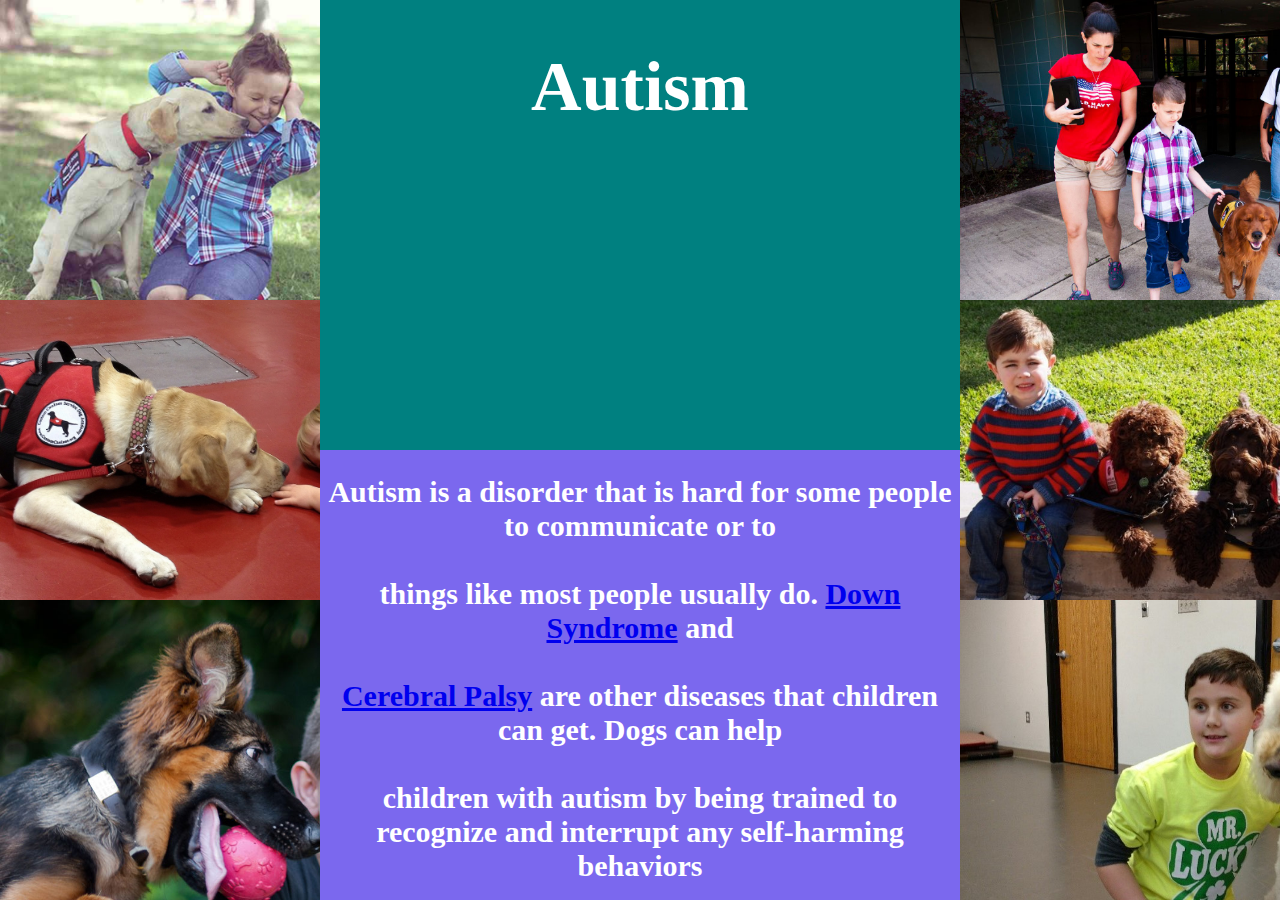
<file: page1.html>
<!DOCTYPE>
<html>
<head>
<title>Robo Help</title>
<link href="stylesheet.css" rel="stylesheet">
<link href="logo.jpg" rel="icon" type="image/x-icon" />
</head>
<body>

<div class="side indigo">
	<div class="photos2 purple"><img src="autism1.jpg" height="330"></div>
	<div class="photos2 orchid"><img src="autism3.jpg" height="330"></div>
	<div class="photos2 purple"><img src="autism6.jpg" height="330"></div>
</div>

<div class="middle mediumslateblue">
	<div class="midtext teal"><h1>Autism</h1></div>
	<div class="midtext indigo"><h2>Autism is a disorder that is hard for some people to communicate or to
	<br></br>
	things like most people usually do. <a href="page2.html">Down Syndrome</a> and
	<br></br>
	<a href="page3.html">Cerebral Palsy</a> are other diseases that children can get. Dogs can help
	<br></br>
	children with autism by being trained to recognize and interrupt any self-harming behaviors
	<br></br>
	and decrease any emotional meltdowns that a child might have. Here you 
	<br></br>
	could click on this <a href="https://www.autismspeaks.org/">link</a> to learn more about kids with Autism. Or go back to 
<a href="index.html">home page.</a></h2>
</div>
</div>

<div class="side2 midnightblue">
	<div class="photos2 orchid"><img src="autism4.jpg" height="330"></div>
	<div class="photos2 purple"><img src="autism5.jpg" height="333"></div>
	<div class="photos2 orchid"><img src="autism7.jpg" height="330"></div>
</div>


</body>
</html>
</file>
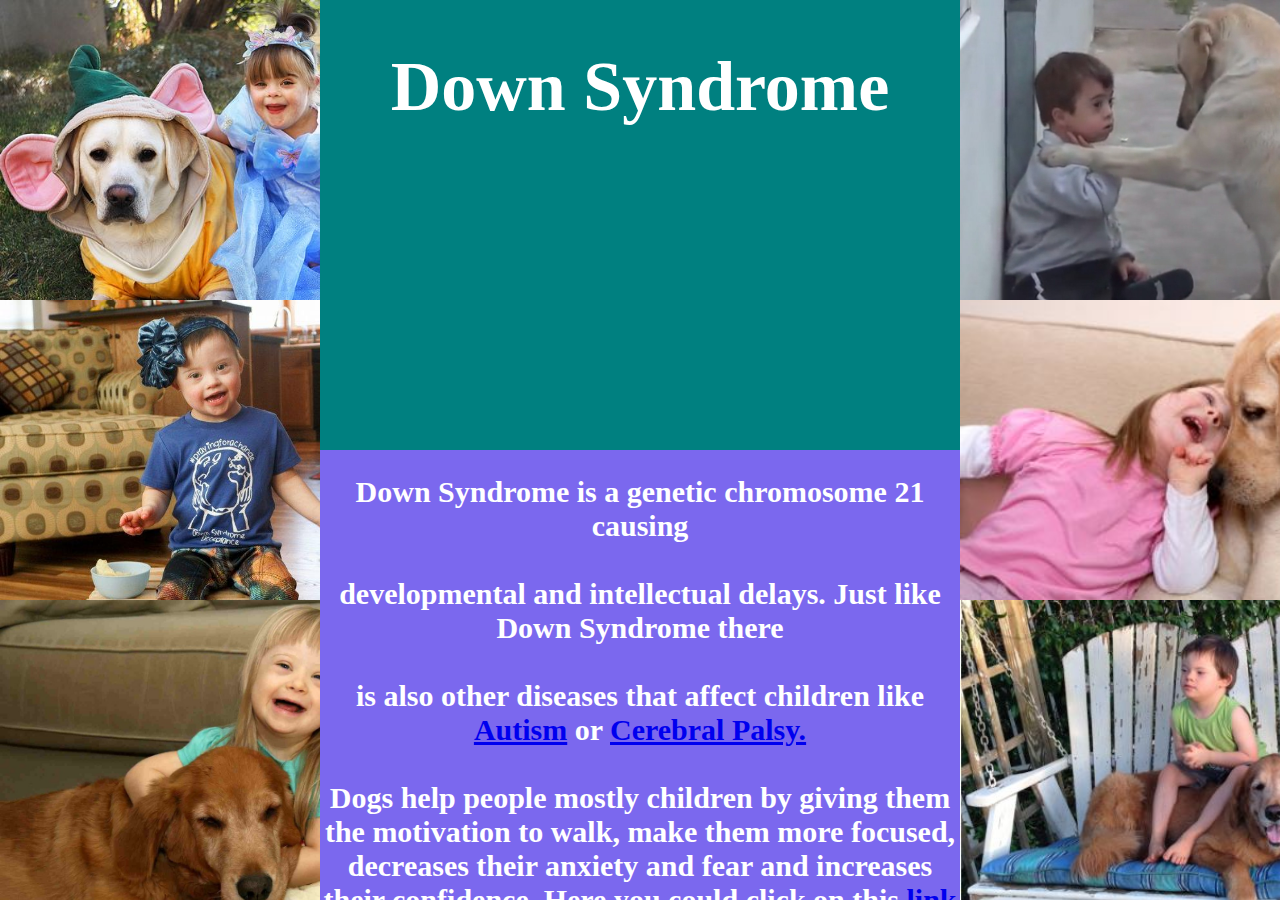
<file: page2.html>
<!DOCTYPE>
<html>
<head>
<title>Robo Help</title>
<link href="stylesheet.css" rel="stylesheet">
<link href="logo.jpg" rel="icon" type="image/x-icon" />
</head>
<body>

<div class="side indigo">
	<div class="photos2 purple"><img src="down1.png" height="330"></div>
	<div class="photos2 orchid"><img src="down2.jpg" height="330"></div>
	<div class="photos2 purple"><img src="down3.jpg" height="330"></div>
</div>

<div class="middle mediumslateblue">
	<div class="midtext teal"><h1>Down Syndrome</h1></div>
	<div class="midtext indigo"><h2>Down Syndrome is a genetic chromosome 21 causing
	<br></br>
	developmental and intellectual delays. Just like Down Syndrome there
	<br></br>
	is also other diseases that affect children like <a href="page1.html">Autism</a> or <a href="page3.html">Cerebral Palsy.</a> 
	<br></br>
	Dogs help people mostly children by giving them the motivation to walk, make them more focused, decreases their anxiety and fear and increases their confidence.
	Here you could click on this <a href="https://www.ndss.org/">link</a> to learn more about kids with Down
	<br></br>
	Syndrome. Or go back to <a href="index.html">home page.</a></h2></div> 
</div>

<div class="side2 midnightblue">
	<div class="photos2 orchid"><img src="down4.jpg" height="330"></div>
	<div class="photos2 purple"><img src="down5.JPG" height="330"></div>
	<div class="photos2 orchid"><img src="down6.JPG" height="360"></div>
</div>


</body>
</html>
</file>
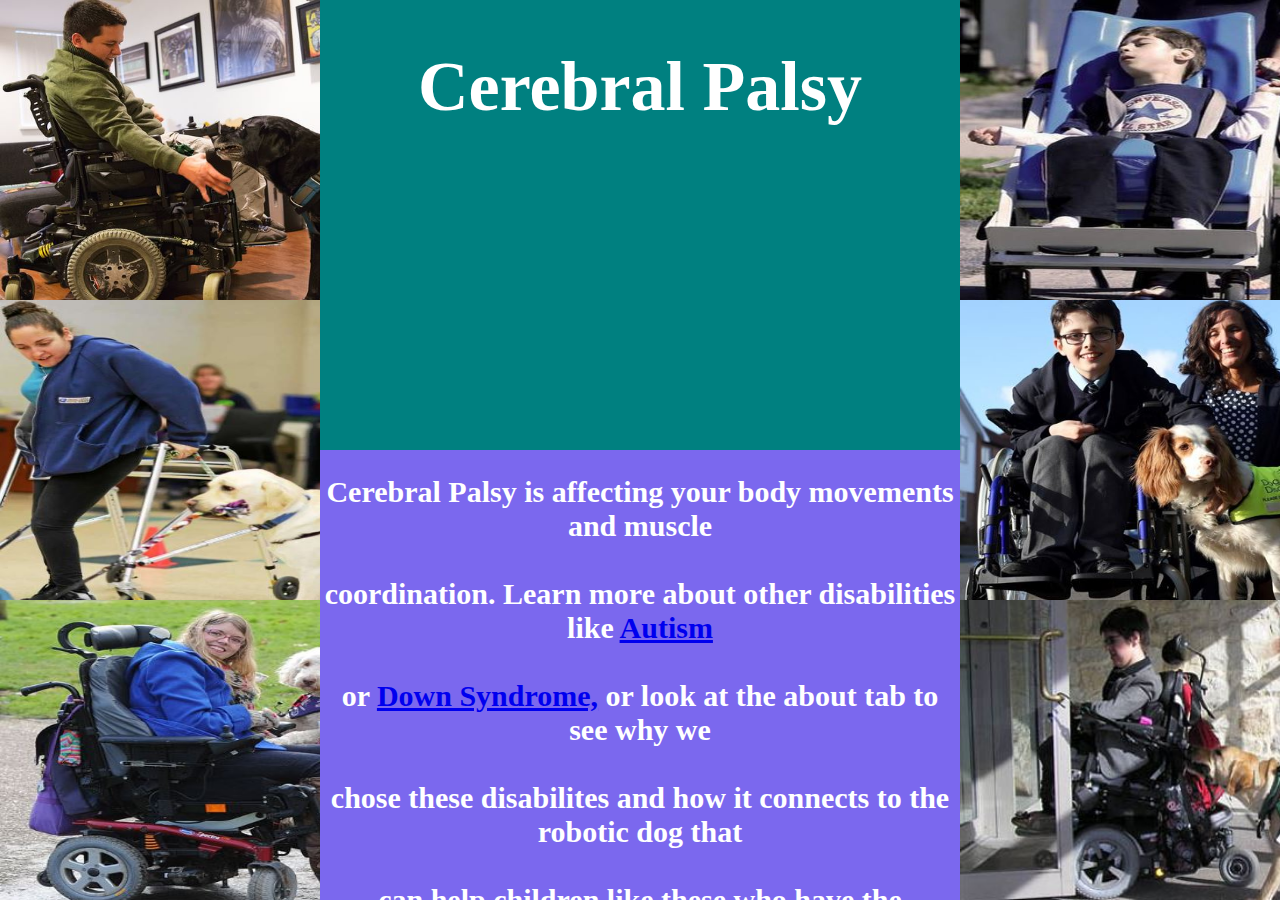
<file: page3.html>
<!DOCTYPE>
<html>
<head>
<title>Robo Help</title>
<link href="stylesheet.css" rel="stylesheet">
<link href="logo.jpg" rel="icon" type="image/x-icon" />
</head>
<body>

<div class="side indigo">
	<div class="photos2 purple"><img src="cerebral1.JPG" width="500" height="330"></div>
	<div class="photos2 orchid"><img src="cerebral2.JPG" width="500" height="330"></div>
	<div class="photos2 purple"><img src="cerebral3.JPG" width="500" height="330"></div>
</div>

<div class="middle mediumslateblue">
	<div class="midtext teal"><h1>Cerebral Palsy</h1></div>
	<div class="midtext indigo"><h2>Cerebral Palsy is affecting your body movements and muscle
	<br></br>
	coordination. Learn more about other disabilities like <a href="page1.html">Autism</a>
	<br></br>
	or <a href="page2.html">Down Syndrome,</a> or look at the about tab to see why we 
	<br></br>
	chose these disabilites and how it connects to the robotic dog that
	<br></br>
	can help children like these who have the disabilites <a href="about.html">About.</a> 
	Dogs help children with cerebral palsy that has a hard time hearing and these dogs help them respond to specific sounds.Here you
<br></br>
	could click on this <a href="http://yourcpf.org/">link</a> to learn more about kids with Cerebral Palsy. Or go back to <a href="index.html">home page.</a></h2></div></div>
</div>

<div class="side2 midnightblue">
	<div class="photos2 orchid"><img src="cerebral4.JPG" width="500" height="330"></div>
	<div class="photos2 purple"><img src="cerebral5.JPG" width="500" height="330"></div>
	<div class="photos2 orchid"><img src="cerebral6.JPG" height="330"></div>
</div>


</body>
</html>
</file>
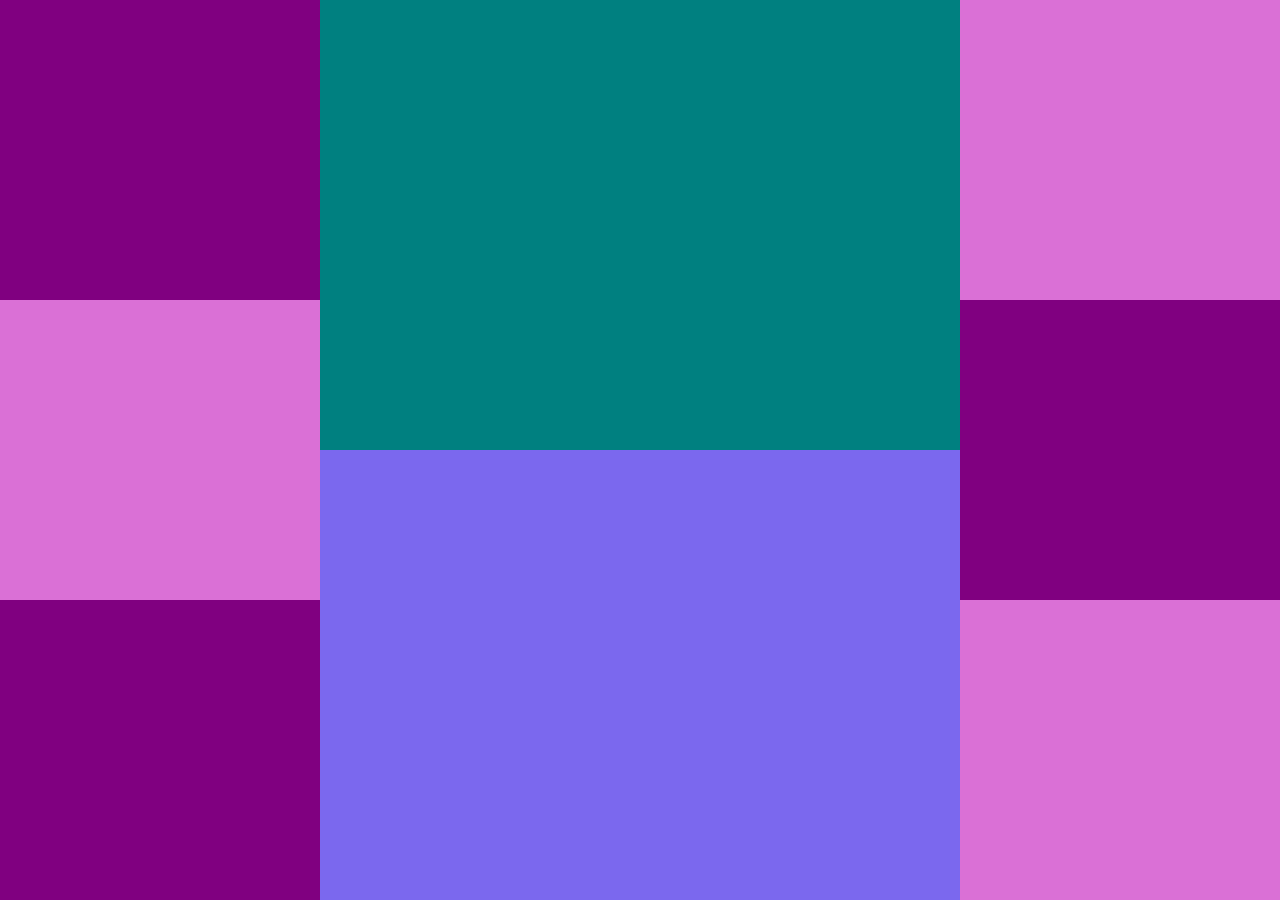
<file: page4.html>
<!DOCTYPE>
<html>
<head>
<title>Robo Help</title>
<link href="stylesheet.css" rel="stylesheet">
<link href="logo.jpg" rel="icon" type="image/x-icon" />
</head>
<body>

<div class="side indigo">
	<div class="photos2 purple"></div>
	<div class="photos2 orchid"></div>
	<div class="photos2 purple"></div>
</div>

<div class="middle mediumslateblue">
	<div class="midtext teal"></div>
	<div class="midtext indigo"></div>
</div>

<div class="side2 midnightblue">
	<div class="photos2 orchid"></div>
	<div class="photos2 purple"></div>
	<div class="photos2 orchid"></div>
</div>


</body>
</html>
</file>
<file: stylesheet.css>
body {margin:0;}

ul {
    list-style-type: none;
    margin: 0;
    padding: 0;
    overflow: hidden;
    background-color: #FF6666;
}

li {
    float: left;
}

li a {
    display: block;
    color: purple;
    text-align: center;
    padding: 14px 16px;
    text-decoration: none;
}
height:calc(100%/3);
li a:hover {
    background-color: CCFFFF;
}

body {
    background-color: #66CCFF;
	height: 100vh;
	width: 100vw;
	display: flex;
}

.side{
	width:25%;
	height:100%;
	display:block;
	overflow:hidden;
}

.middle{
	width: 50%;
	height:100%;
	display: block;
	
}

.side2{
	width:25%;
	height:100%;
	display:block;
	overflow: hidden;
}

.photos{
	height:25%;
	width:100%;
}

.midtext{
	width:100%;
	height:50%;
	overflow: hidden;
}
	
.photos2{
	height:calc(100%/3);
	width:100%;
	overflow: hidden;
}

.midnightblue{
	background-color:midnightblue;
}

.mediumslateblue{
	background-color:mediumslateblue;
}

.purple{
	background-color:purple;
}

.teal{
	background-color:teal;
}

.orchid{
	background-color:orchid;
}

h1 {
    color: white;
	font-size:70;
	text-align: center;
}

h2{
	color:white;
	font-size:30;
	text-align:center;
}

@media screen  and (max-width: 800px){
	body{
	    display:flex;
		flex-wrap:wrap;		
	}

.middle{
	 width:100%;
	 height:50%;
	 order:1;
	 flex-wrap:wrap;
	 float:left;
 }

	.side{
	width:50%;
	height:50%;
	order:2;
	flexwrap:wrap;
	float:left;
	
}

.side2{
	width: 50%;
	height:50%;
	order:3;
	flex-wrap:wrap;
	float:left;
}
}
</file>
